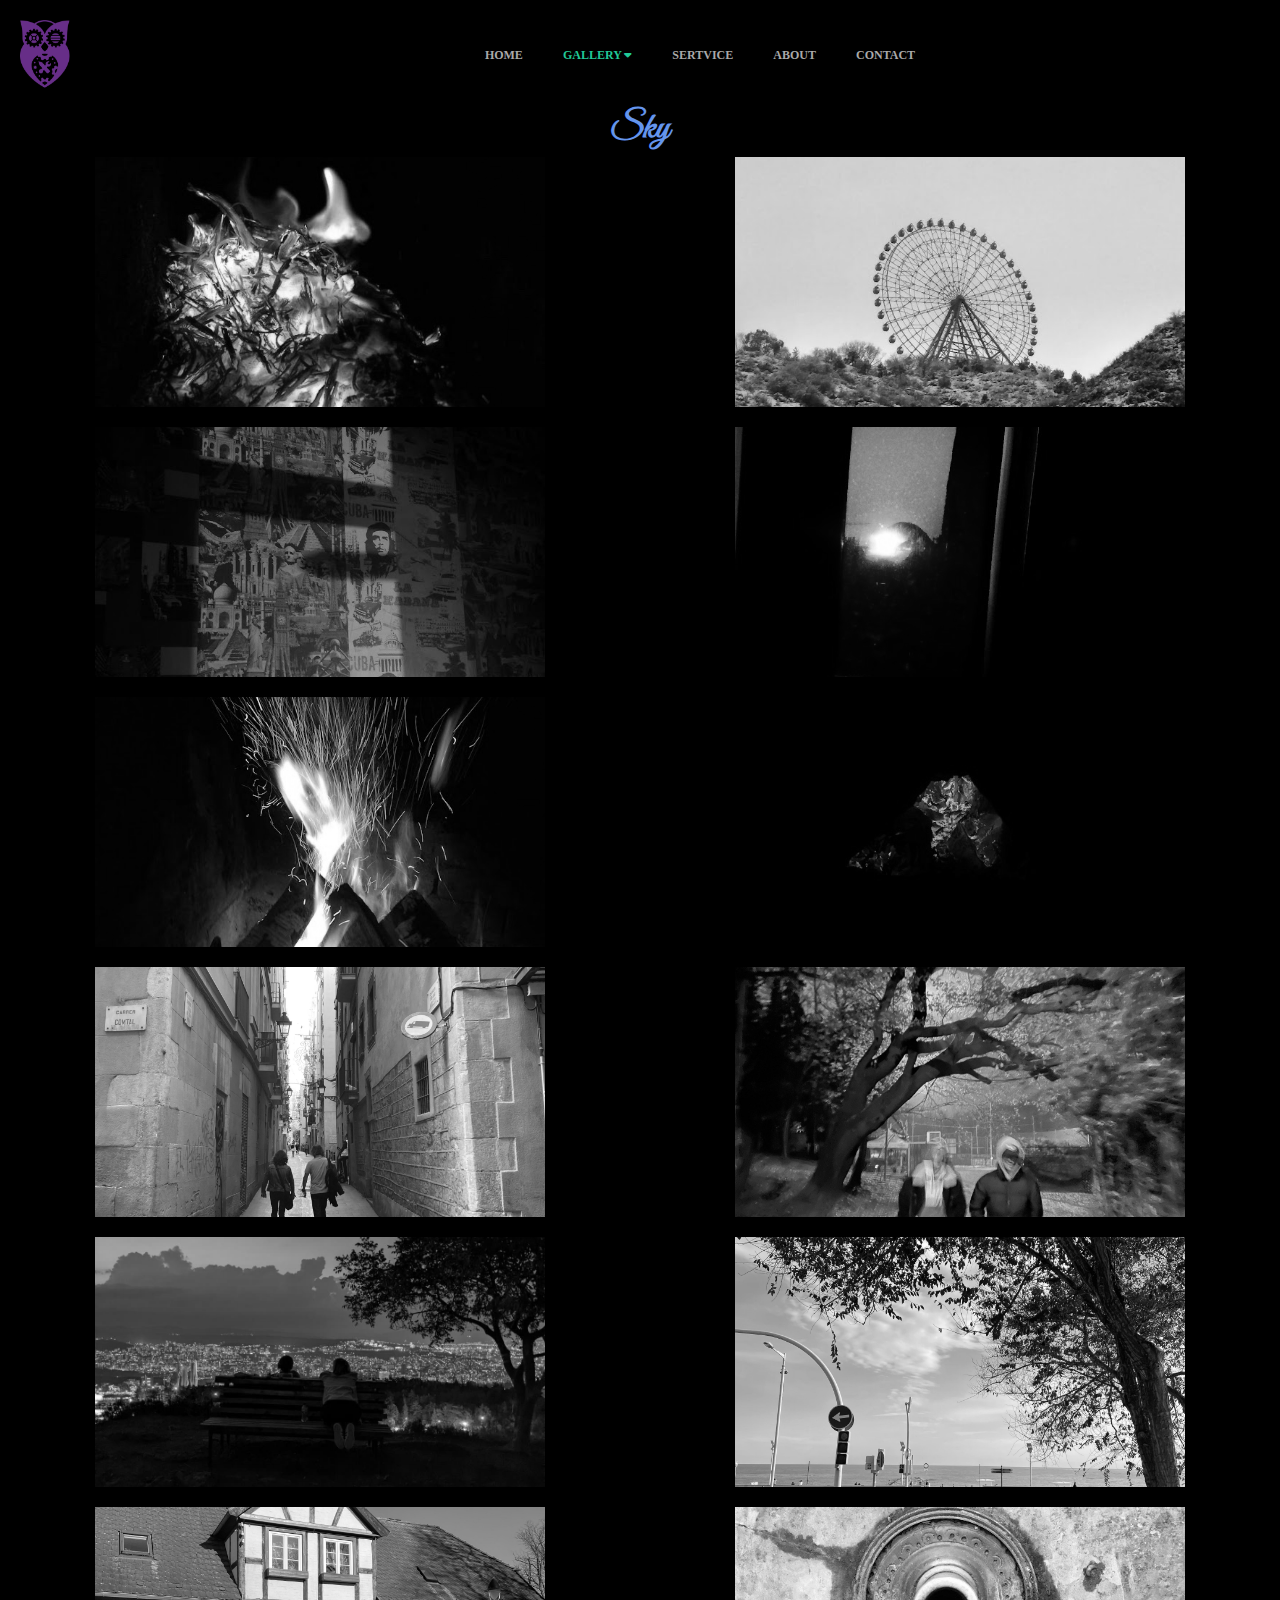
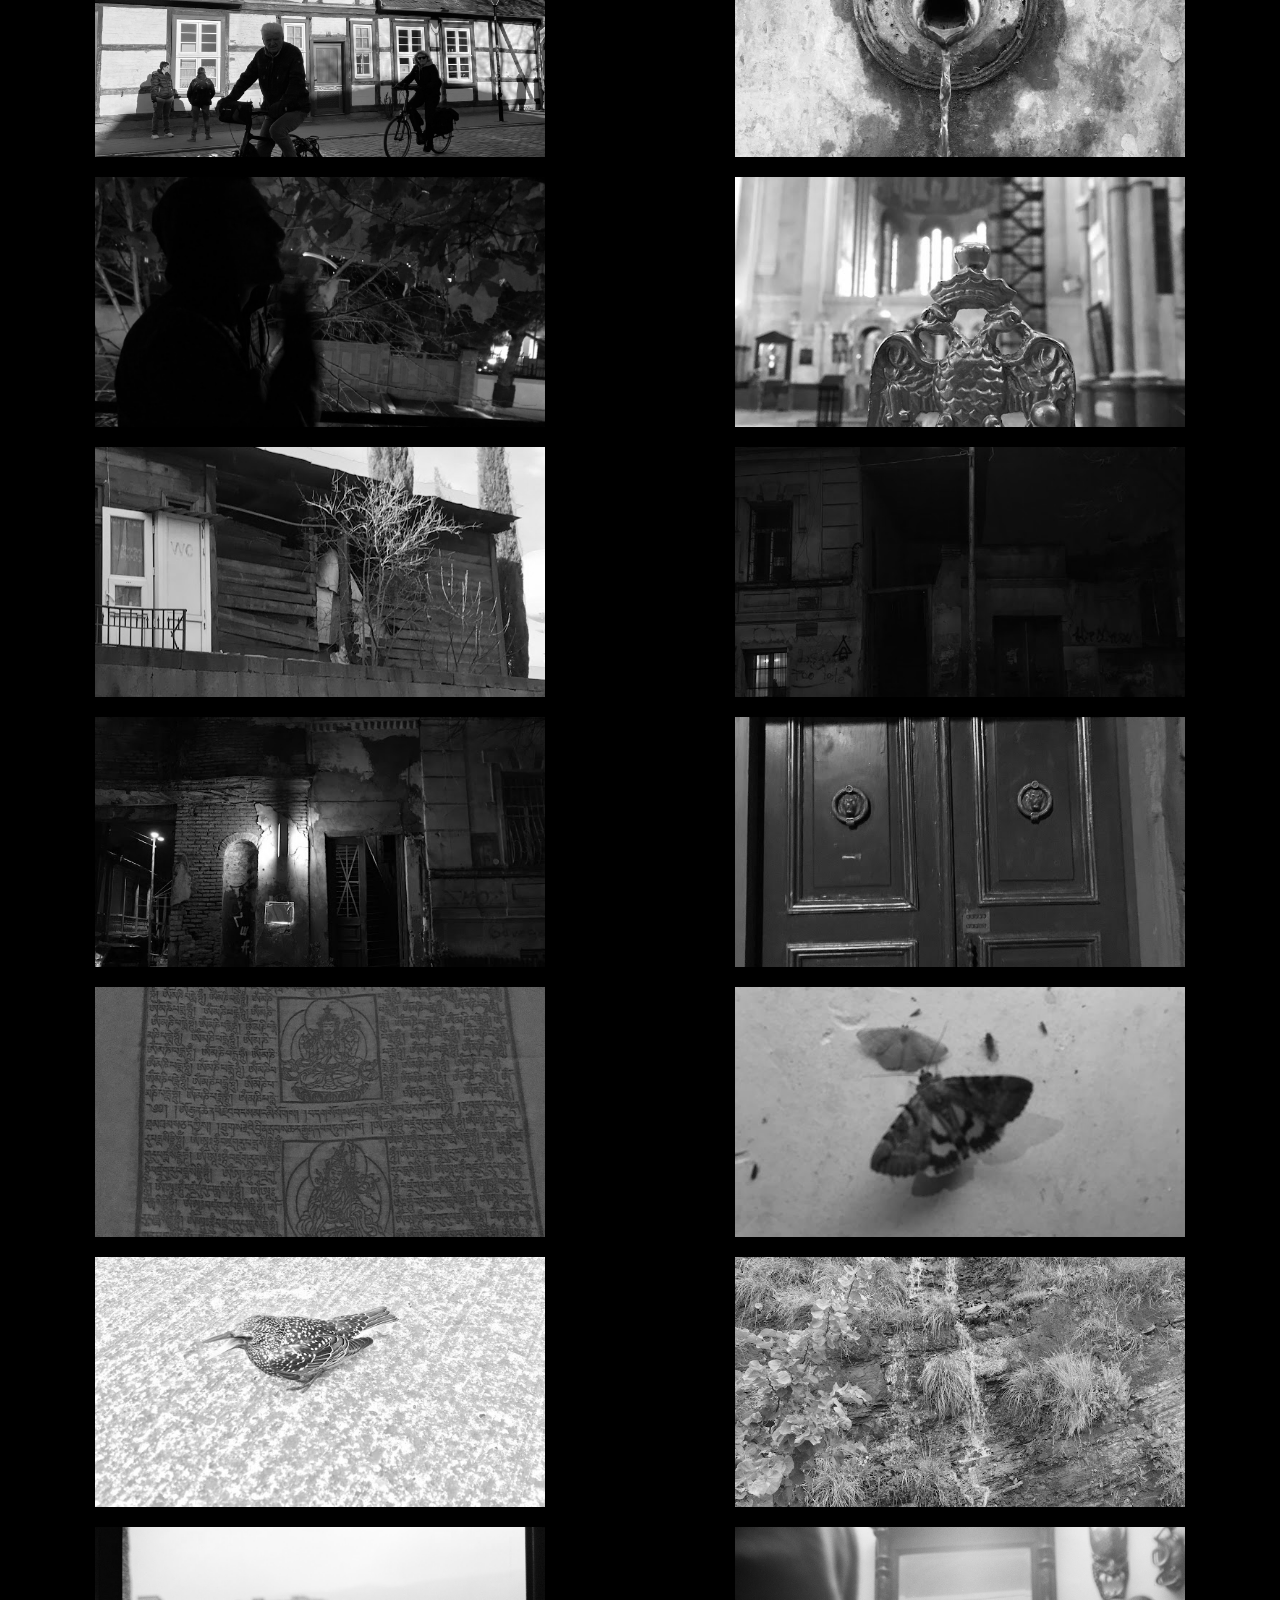
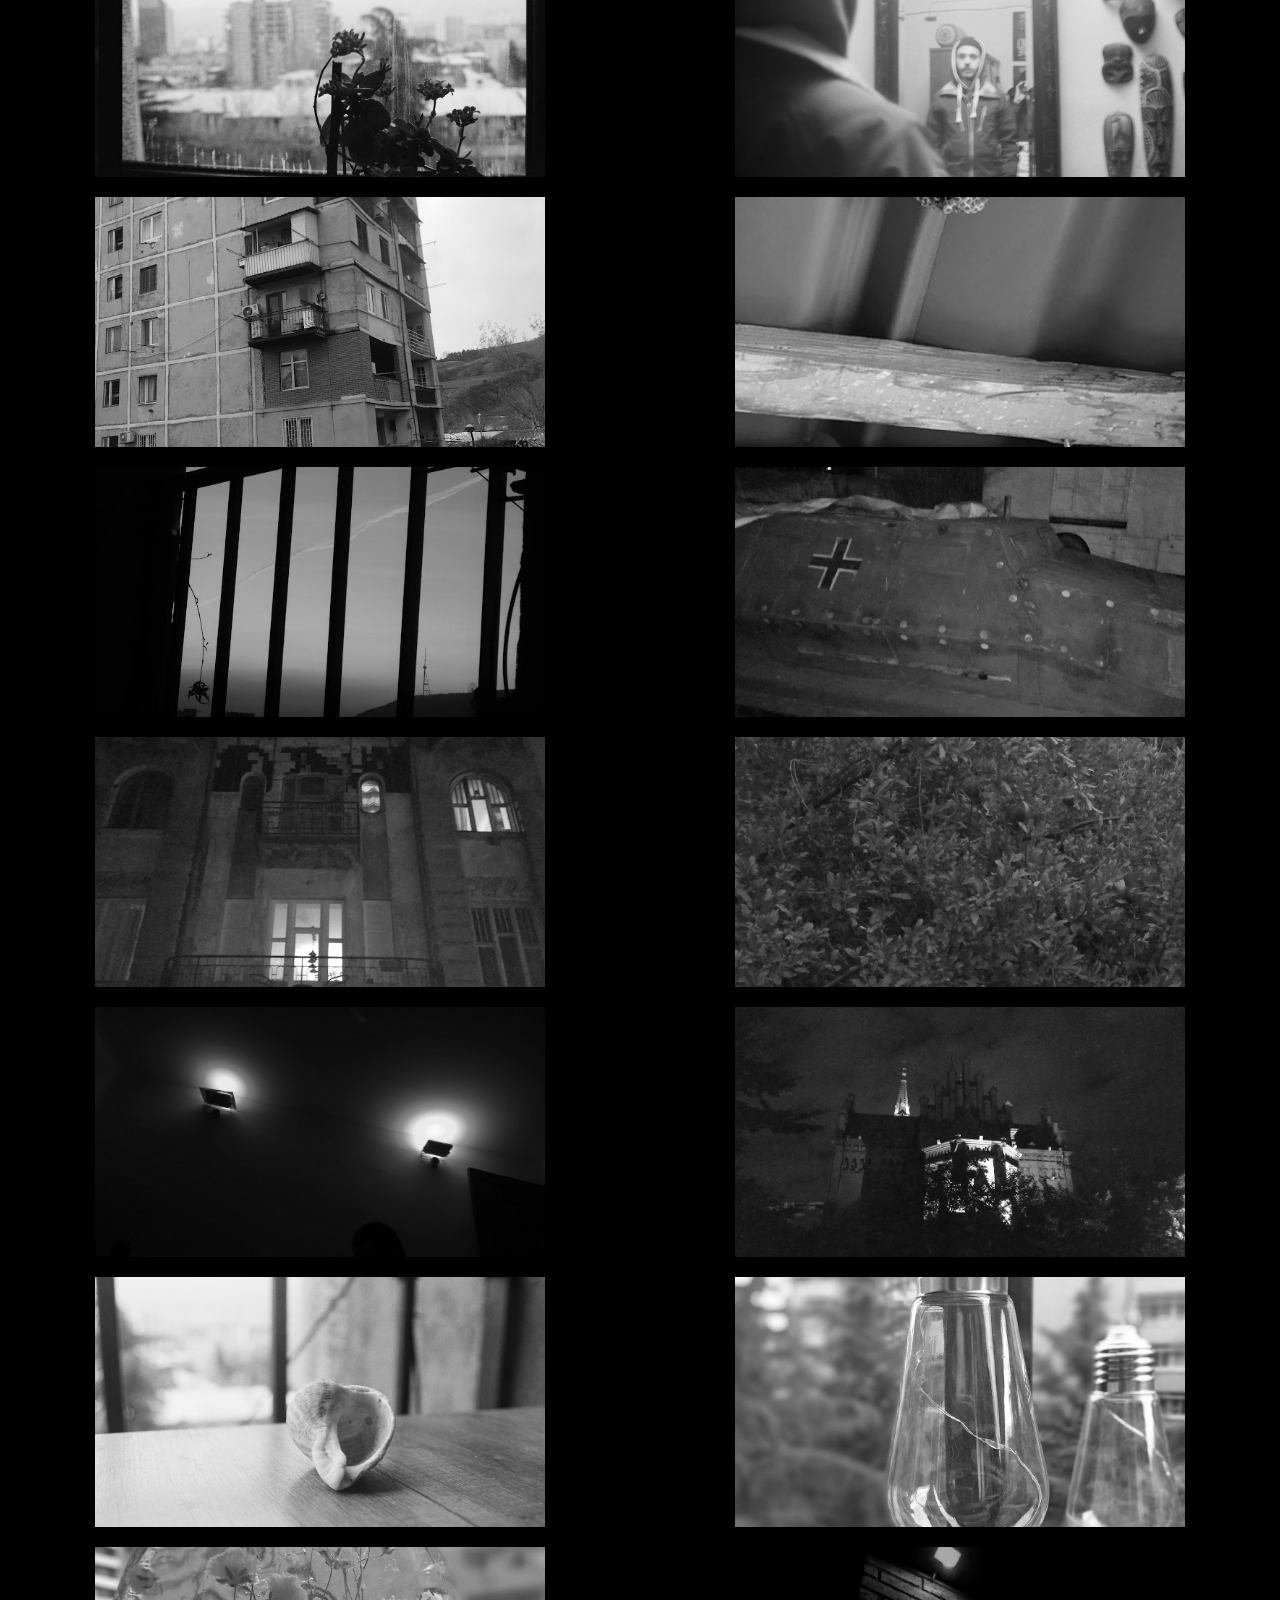
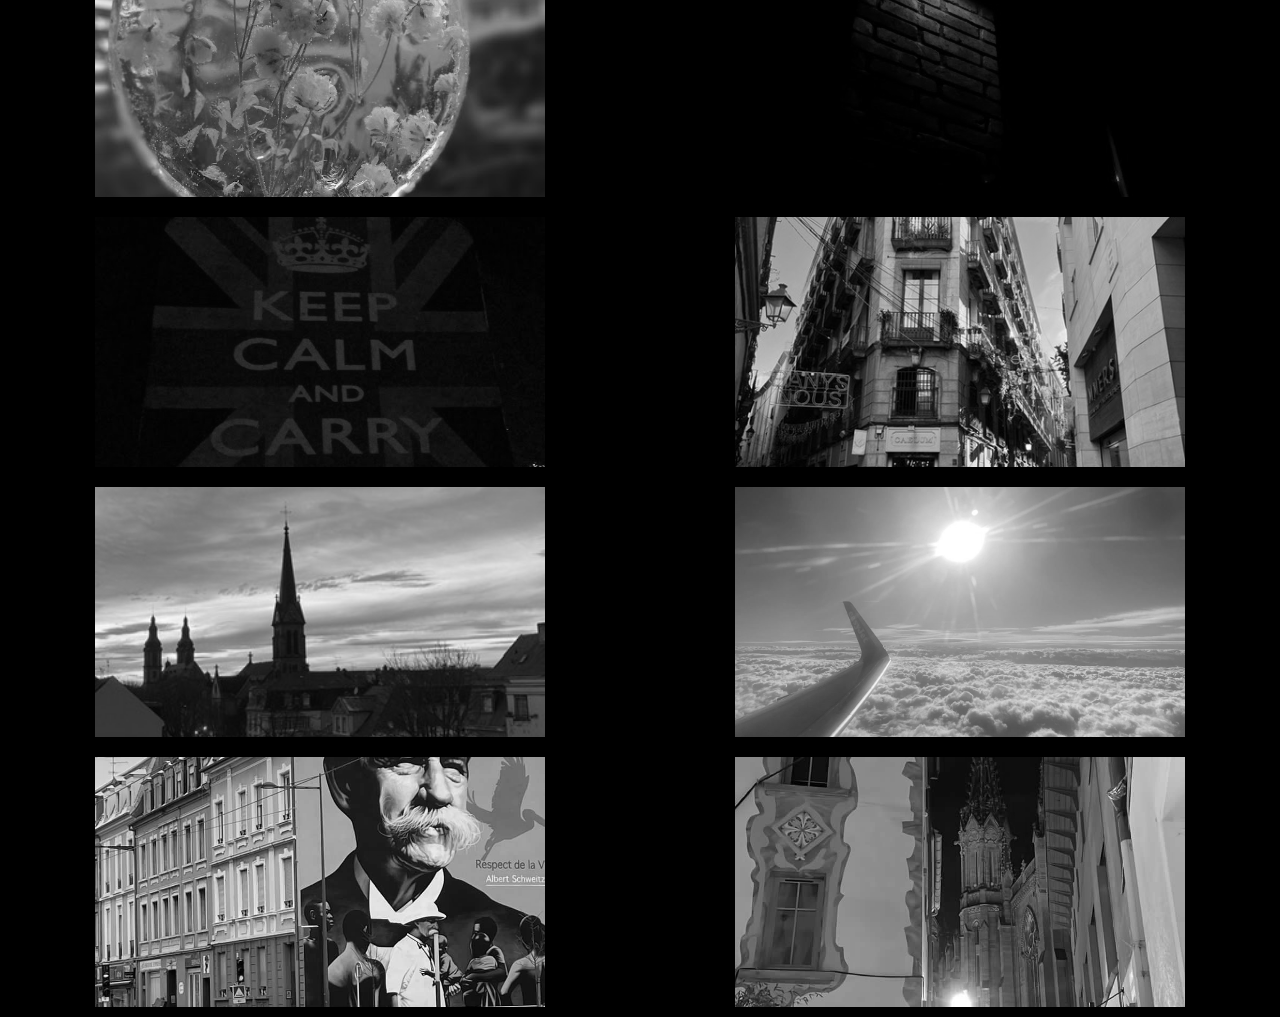
<file: images pages/another.html>
<!DOCTYPE html>
<html lang="en">
<head>
    <meta charset="UTF-8">
    <meta http-equiv="X-UA-Compatible" content="IE=edge">
    <meta name="viewport" content="width=device-width, initial-scale=1.0">
    <link rel="stylesheet" href="https://cdnjs.cloudflare.com/ajax/libs/font-awesome/6.2.1/css/all.min.css">
    <link rel="stylesheet" href="../css/reset.css">
    <link rel="stylesheet" href="../css/fromairport.css">
    <link rel="stylesheet" href="../css/style.css">
    <link href="https://fonts.googleapis.com/css2?family=Great+Vibes&display=swap" rel="stylesheet">
    <title>Photography Art</title>
</head>
<body>
    <!-- header for my project -->
    <header>
        <div class="container">
            <div class="div1">
                <a class="geolab" href="../index.html"><img src="../images/Group 2.png" alt="geolab"></a>
            </div>
            <nav>
                <ul class="list1">
                   <a class="home1" href="../index.html"><li>HOME</li></a> 
                   <a class="gallery1" href="../pages/gallery.html"> <li>GALLERY <i class="fas fa-caret-down"></i></li></a>
                   <!-- <ul class="dropdown">
                    <li>sky</li>
                    <li>builds</li>
                    <li>nature</li>
                    <li>paint</li>
                   </ul> -->
                   <a href="../pages/service.html"> <li>SERTVICE</li></a>
                   <a href="../pages/about.html"> <li>ABOUT</li></a>
                   <a href="../pages/contact.html"> <li>CONTACT</li></a>
                </ul>
            </nav>
            <div class="logos">
                <i class="fa-brands fa fa-facebook fa-2x"></i>
                <i class="fa-brands fa fa-twitter fa-2x"></i>
                <i class="fa-brands fa fa-youtube fa-2x"></i>
                <i class="fa-brands fa fa-instagram fa-2x"></i>
            </div>
        </div>
    </header>
    <main>
        <section>
            <h1 class="head1">Sky</h1>
            <div class="container2">
              <img src="../images/another/1 (1).jpg" alt="another">
              <img src="../images/another/1 (103).jpg" alt="another">
              <img src="../images/another/1 (104).jpg" alt="another">
              <img src="../images/another/1 (105).jpg" alt="another">
              <img src="../images/another/1 (109).jpg" alt="another">
              <img src="../images/another/1 (112).jpg" alt="another">
              <img src="../images/another/1 (115).jpg" alt="another">
              <img src="../images/another/1 (116).jpg" alt="another">
              <img src="../images/another/1 (118).jpg" alt="another">
              <img src="../images/another/1 (120).jpg" alt="another">
              <img src="../images/another/1 (121).jpg" alt="another">
              <img src="../images/another/1 (14).JPG" alt="another">
              <img src="../images/another/1 (15).jpg" alt="another">
              <img src="../images/another/1 (18).jpg" alt="another">
              <img src="../images/another/1 (19).jpg" alt="another">
              <img src="../images/another/1 (26).jpg" alt="another">
              <img src="../images/another/1 (27).jpg" alt="another">
              <img src="../images/another/1 (28).jpg" alt="another">
              <img src="../images/another/1 (35).jpg" alt="another">
              <img src="../images/another/1 (36).JPG" alt="another">
              <img src="../images/another/1 (42).jpg" alt="another">
              <img src="../images/another/1 (43).JPG" alt="another">
              <img src="../images/another/1 (57).jpg" alt="another">
              <img src="../images/another/1 (58).jpg" alt="another">
              <img src="../images/another/1 (61).jpg" alt="another">
              <img src="../images/another/1 (7).jpg" alt="another">
              <img src="../images/another/1 (71).jpg" alt="another">
              <img src="../images/another/1 (73).jpg" alt="another">
              <img src="../images/another/1 (78).jpg" alt="another">
              <img src="../images/another/1 (79).jpg" alt="another">
              <img src="../images/another/1 (80).jpg" alt="another">
              <img src="../images/another/1 (85).jpg" alt="another">
              <img src="../images/another/1 (9).jpg" alt="another">
              <img src="../images/another/1 (95).jpg" alt="another">
              <img src="../images/another/1 (96).jpg" alt="another">
              <img src="../images/another/1 (98).jpg" alt="another">
              <img src="../images/another/1 (99).jpg" alt="another">
              <img src="../images/image0.jpeg" alt="another">
              <img src="../images/image1.jpeg" alt="another">
              <img src="../images/image2.jpeg" alt="another">
              <img src="../images/image3.jpeg" alt="another">
              <img src="../images/image4.jpeg" alt="another">
            </div>
        </section>
    </main>
</body>
</html>
</file>
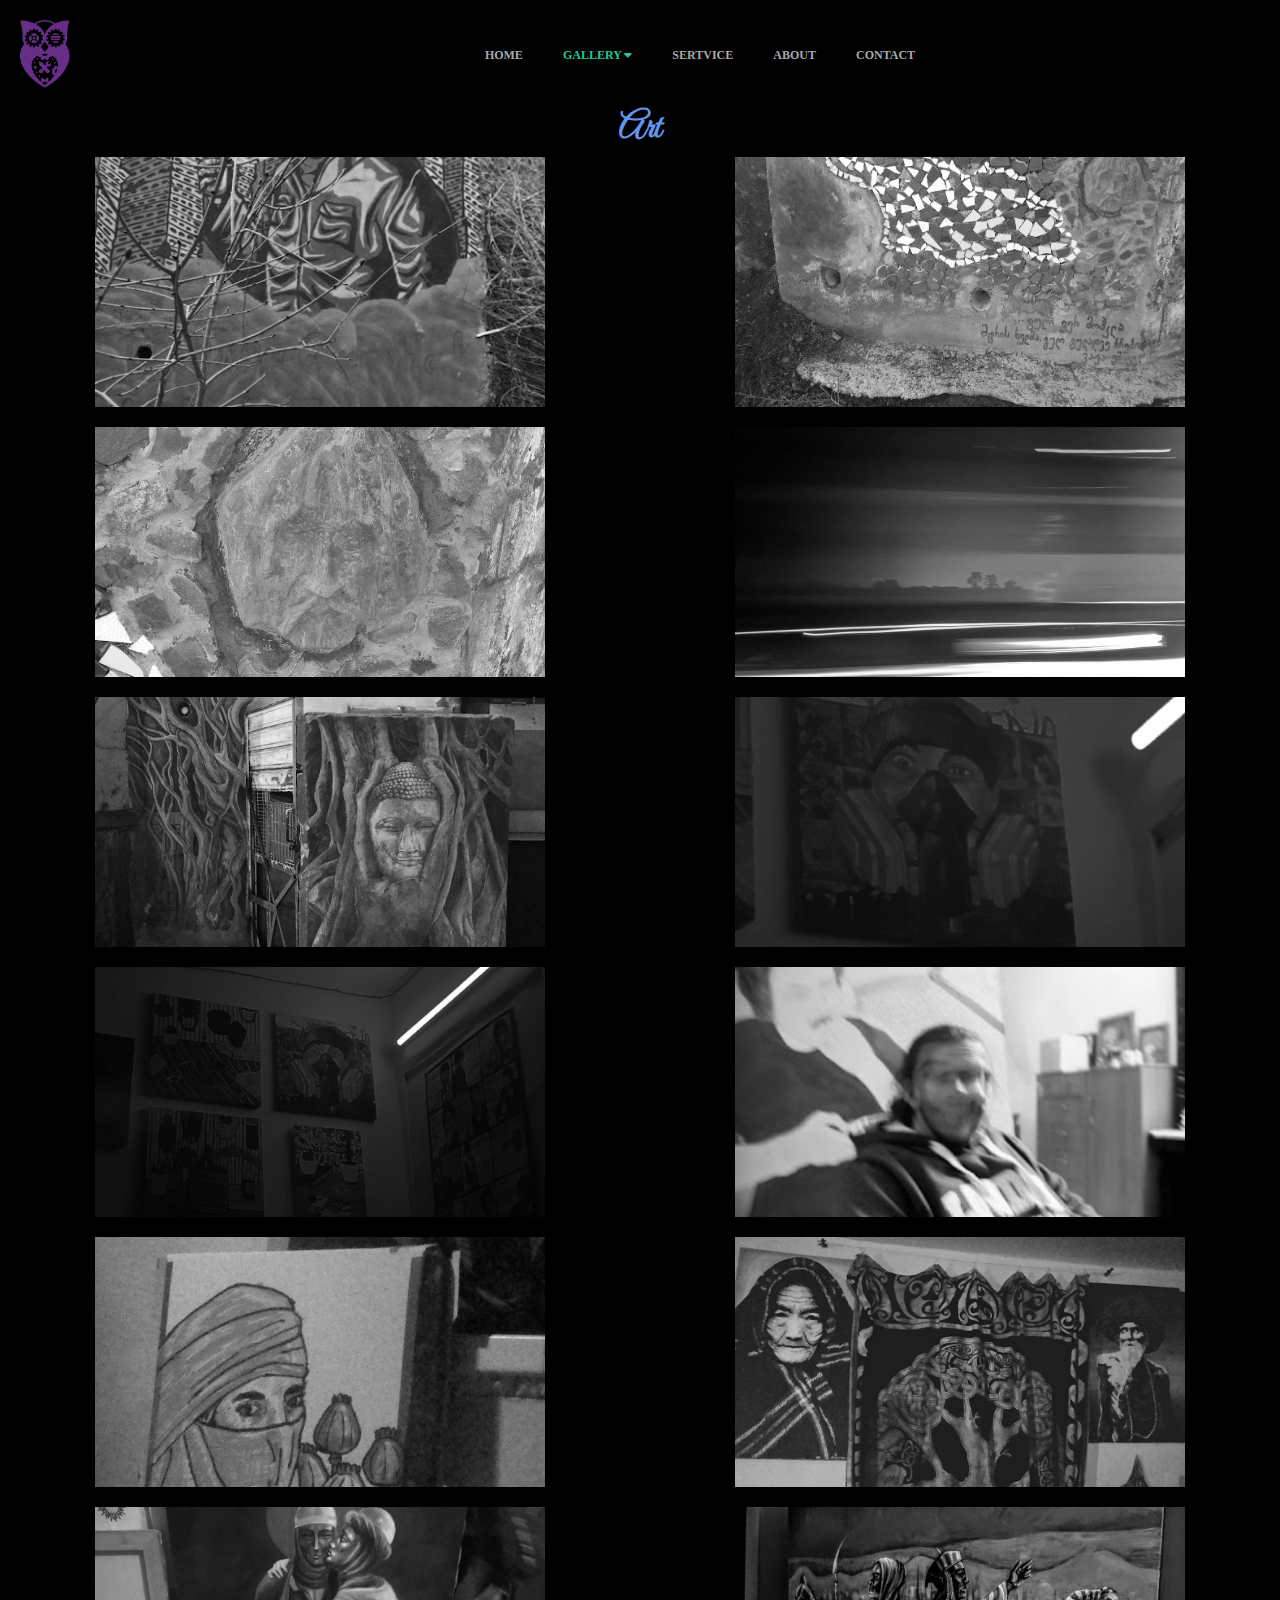
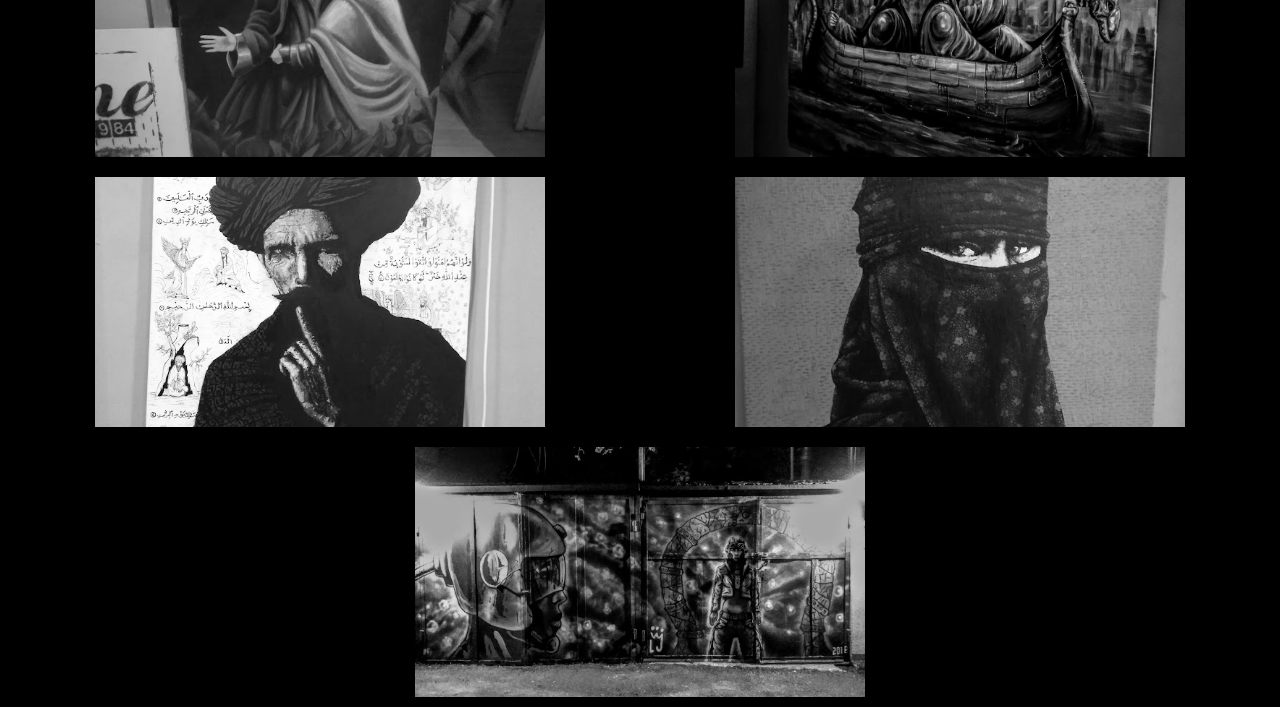
<file: images pages/art.html>
<!DOCTYPE html>
<html lang="en">
<head>
    <meta charset="UTF-8">
    <meta http-equiv="X-UA-Compatible" content="IE=edge">
    <meta name="viewport" content="width=device-width, initial-scale=1.0">
    <link rel="stylesheet" href="https://cdnjs.cloudflare.com/ajax/libs/font-awesome/6.2.1/css/all.min.css">
    <link rel="stylesheet" href="../css/reset.css">
    <link rel="stylesheet" href="../css/fromairport.css">
    <link rel="stylesheet" href="../css/style.css">
    <link href="https://fonts.googleapis.com/css2?family=Great+Vibes&display=swap" rel="stylesheet">
    <title>Photography Art</title>
</head>
<body>
    <!-- header for my project -->
    <header>
        <div class="container">
            <div class="div1">
                <a class="geolab" href="../index.html"><img src="../images/Group 2.png" alt="geolab"></a>
            </div>
            <nav>
                <ul class="list1">
                   <a class="home1" href="../index.html"><li>HOME</li></a> 
                   <a class="gallery1" href="../pages/gallery.html"> <li>GALLERY <i class="fas fa-caret-down"></i></li></a>
                   <!-- <ul class="dropdown">
                    <li>sky</li>
                    <li>builds</li>
                    <li>nature</li>
                    <li>paint</li>
                   </ul> -->
                   <a href="../pages/service.html"> <li>SERTVICE</li></a>
                   <a href="../pages/about.html"> <li>ABOUT</li></a>
                   <a href="../pages/contact.html"> <li>CONTACT</li></a>
                </ul>
            </nav>
            <div class="logos">
                <i class="fa-brands fa fa-facebook fa-2x"></i>
                <i class="fa-brands fa fa-twitter fa-2x"></i>
                <i class="fa-brands fa fa-youtube fa-2x"></i>
                <i class="fa-brands fa fa-instagram fa-2x"></i>
            </div>
        </div>
    </header>
    <main>
        <section>
            <h1 class="head1">Art</h1>
            <div class="container2">
                <img src="../images/art/1 (10).jpg" alt="art">
                <img src="../images/art/1 (106).jpg" alt="art">
                <img src="../images/art/1 (107).jpg" alt="art">
                <img src="../images/art/1 (3).jpg" alt="art">
                <img src="../images/art/1 (37).jpg" alt="art">
                <img src="../images/art/1 (49).JPG" alt="art">
                <img src="../images/art/1 (50).JPG" alt="art">
                <img src="../images/art/1 (60).jpg" alt="art">
                <img src="../images/art/1 (75).jpg" alt="art">
                <img src="../images/art/1 (76).jpg" alt="art">
                <img src="../images/art/1 (77).jpg" alt="art">
                <img src="../images/art/1 (82).jpg" alt="art">
                <img src="../images/art/1 (83).jpg" alt="art">
                <img src="../images/art/1 (84).jpg" alt="art">
                <img src="../images/art/1 (86).jpg" alt="art">
            </div>
        </section>
    </main>
</body>
</html>
</file>
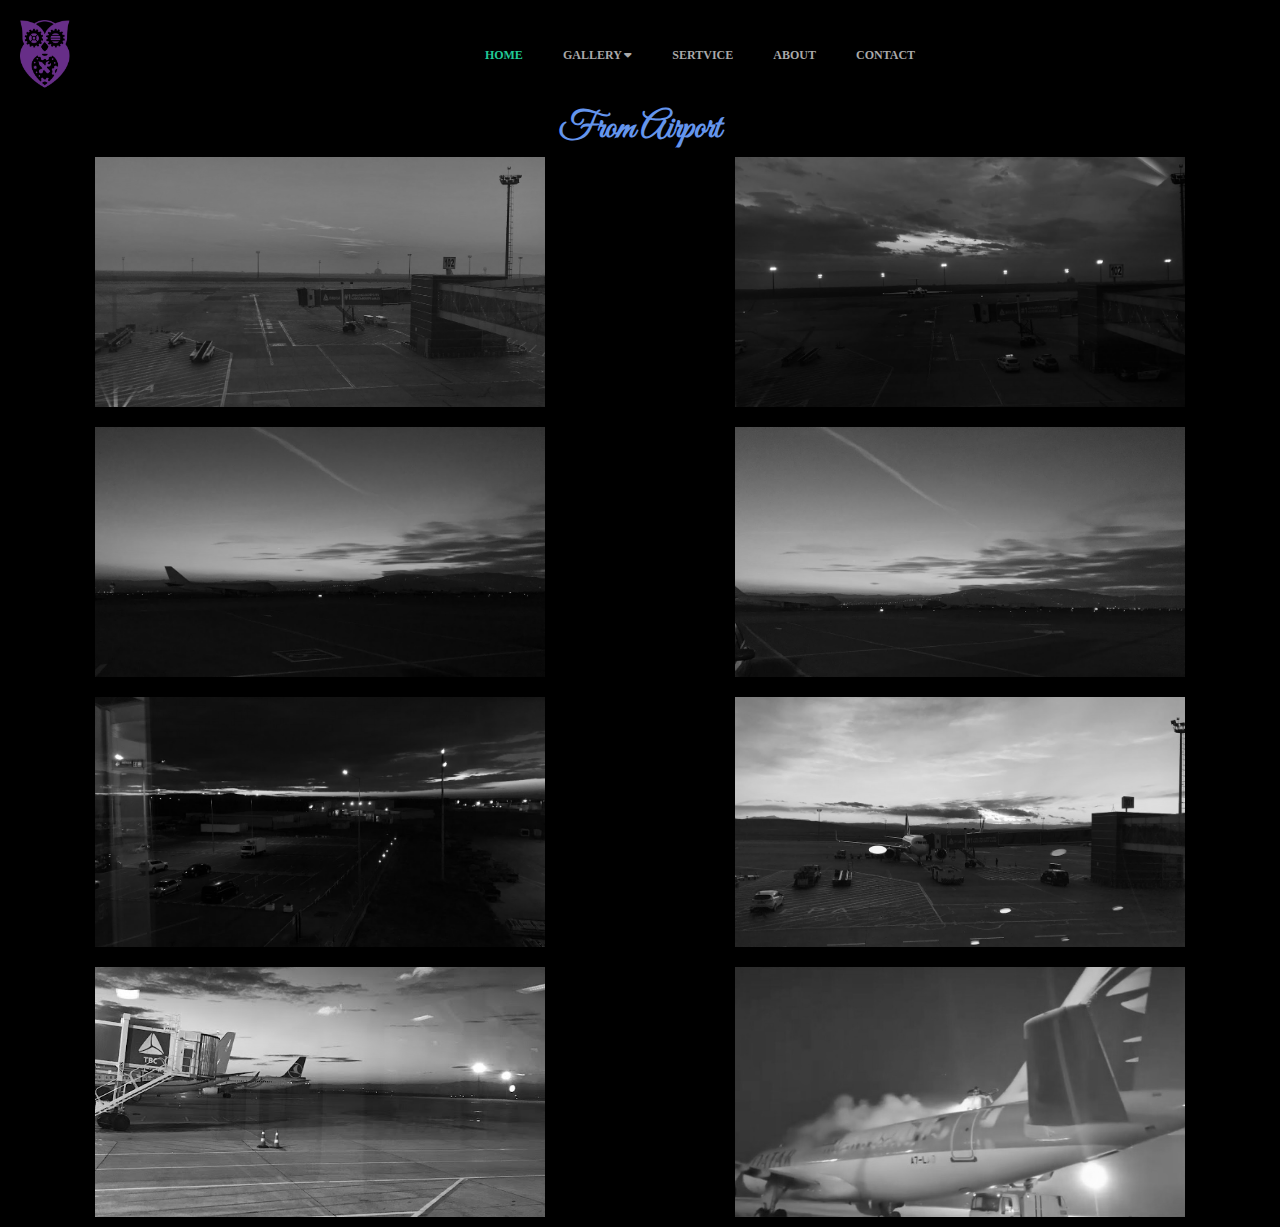
<file: images pages/fromairport.html>
<!DOCTYPE html>
<html lang="en">
<head>
    <meta charset="UTF-8">
    <meta http-equiv="X-UA-Compatible" content="IE=edge">
    <meta name="viewport" content="width=device-width, initial-scale=1.0">
    <link rel="stylesheet" href="https://cdnjs.cloudflare.com/ajax/libs/font-awesome/6.2.1/css/all.min.css">
    <link rel="stylesheet" href="../css/reset.css">
    <link rel="stylesheet" href="../css/fromairport.css">
    <link rel="stylesheet" href="../css/style.css">
    <link href="https://fonts.googleapis.com/css2?family=Great+Vibes&display=swap" rel="stylesheet">
    <title>Photography Art</title>
</head>
<body>
    <!-- header for my project -->
    <header>
        <div class="container">
            <div class="div1">
                <a class="geolab" href="../index.html"><img src="../images/Group 2.png" alt="geolab"></a>
            </div>
            <nav>
                <ul class="list1">
                   <a class="home" href="../index.html"><li>HOME</li></a> 
                   <a class="gallery" href="../pages/gallery.html"> <li>GALLERY <i class="fas fa-caret-down"></i></li></a>
                   <!-- <ul class="dropdown">
                    <li>sky</li>
                    <li>builds</li>
                    <li>nature</li>
                    <li>paint</li>
                   </ul> -->
                   <a href="../pages/service.html"> <li>SERTVICE</li></a>
                   <a href="../pages/about.html"> <li>ABOUT</li></a>
                   <a href="../pages/contact.html"> <li>CONTACT</li></a>
                </ul>
            </nav>
            <div class="logos">
                <i class="fa-brands fa fa-facebook fa-2x"></i>
                <i class="fa-brands fa fa-twitter fa-2x"></i>
                <i class="fa-brands fa fa-youtube fa-2x"></i>
                <i class="fa-brands fa fa-instagram fa-2x"></i>
            </div>
        </div>
    </header>
    <main>
        <section>
            <h1 class="head1">From Airport</h1>
            <div class="container2">
                <img src="../images/from airport/1 (17).jpg" alt="airport">
                <img src="../images/from airport/1 (31).jpg" alt="airport">
                <img src="../images/from airport/1 (39).jpg" alt="airport">
                <img src="../images/from airport/1 (40).jpg" alt="airport">
                <img src="../images/from airport/1 (41).jpg" alt="airport">
                <img src="../images/from airport/1 (44).jpg" alt="airport">
                <img src="../images/from airport/1 (45).jpg" alt="airport">
                <img src="../images/from airport/1 (55).jpg" alt="airport">
            </div>
        </section>
    </main>
</body>
</html>
</file>
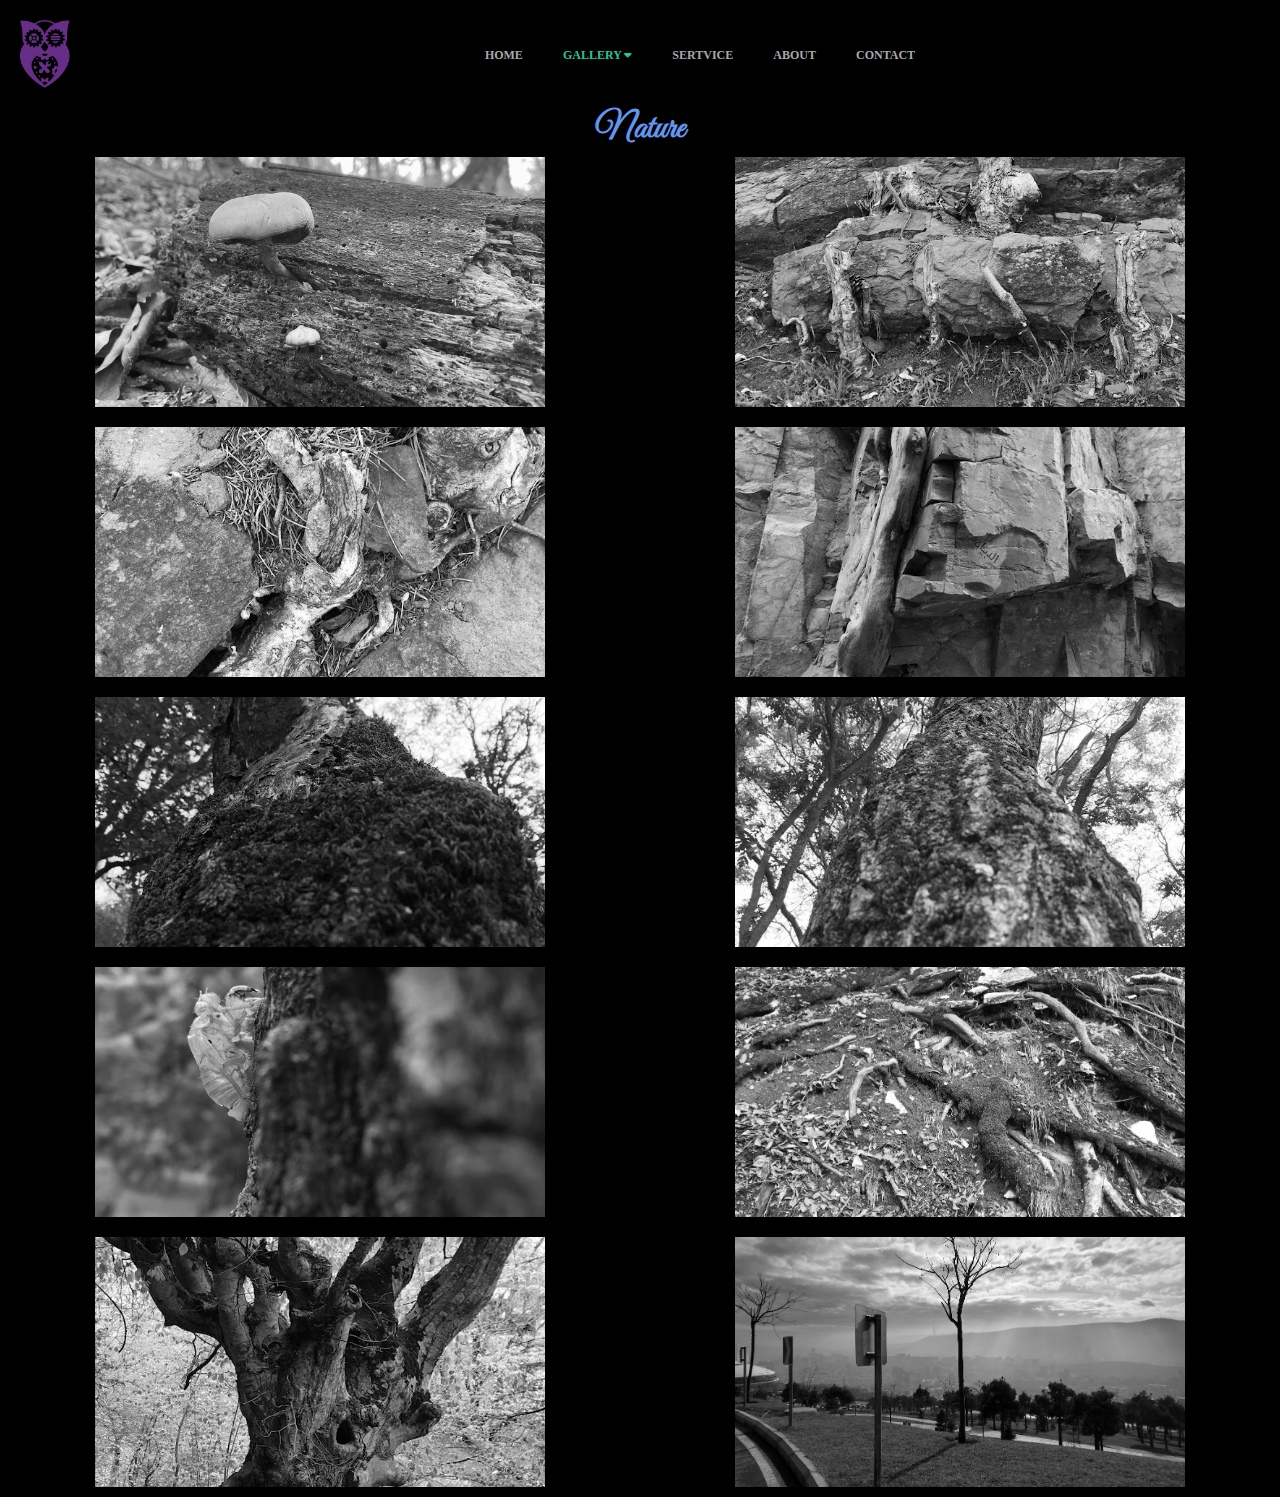
<file: images pages/nature.html>
<!DOCTYPE html>
<html lang="en">
<head>
    <meta charset="UTF-8">
    <meta http-equiv="X-UA-Compatible" content="IE=edge">
    <meta name="viewport" content="width=device-width, initial-scale=1.0">
    <link rel="stylesheet" href="https://cdnjs.cloudflare.com/ajax/libs/font-awesome/6.2.1/css/all.min.css">
    <link rel="stylesheet" href="../css/reset.css">
    <link rel="stylesheet" href="../css/fromairport.css">
    <link rel="stylesheet" href="../css/style.css">
    <link href="https://fonts.googleapis.com/css2?family=Great+Vibes&display=swap" rel="stylesheet">
    <title>Photography Art</title>
</head>
<body>
    <!-- header for my project -->
    <header>
        <div class="container">
            <div class="div1">
                <a class="geolab" href="../index.html"><img src="../images/Group 2.png" alt="geolab"></a>
            </div>
            <nav>
                <ul class="list1">
                   <a class="home1" href="../index.html"><li>HOME</li></a> 
                   <a class="gallery1" href="../pages/gallery.html"> <li>GALLERY <i class="fas fa-caret-down"></i></li></a>
                   <!-- <ul class="dropdown">
                    <li>sky</li>
                    <li>builds</li>
                    <li>nature</li>
                    <li>paint</li>
                   </ul> -->
                   <a href="../pages/service.html"> <li>SERTVICE</li></a>
                   <a href="../pages/about.html"> <li>ABOUT</li></a>
                   <a href="../pages/contact.html"> <li>CONTACT</li></a>
                </ul>
            </nav>
            <div class="logos">
                <i class="fa-brands fa fa-facebook fa-2x"></i>
                <i class="fa-brands fa fa-twitter fa-2x"></i>
                <i class="fa-brands fa fa-youtube fa-2x"></i>
                <i class="fa-brands fa fa-instagram fa-2x"></i>
            </div>
        </div>
    </header>
    <main>
        <section>
            <h1 class="head1">Nature</h1>
            <div class="container2">
                <img src="../images/nature/1 (117).jpg" alt="nature">
                <img src="../images/nature/1 (20).jpg" alt="nature">
                <img src="../images/nature/1 (21).jpg" alt="nature">
                <img src="../images/nature/1 (22).jpg" alt="nature">
                <img src="../images/nature/1 (46).JPG" alt="nature">
                <img src="../images/nature/1 (47).JPG" alt="nature">
                <img src="../images/nature/1 (48).JPG" alt="nature">
                <img src="../images/nature/1 (63).jpg" alt="nature">
                <img src="../images/nature/1 (68).jpg" alt="nature">
                <img src="../images/nature/1 (72).jpg" alt="nature">
                
            </div>
        </section>
    </main>
</body>
</html>
</file>
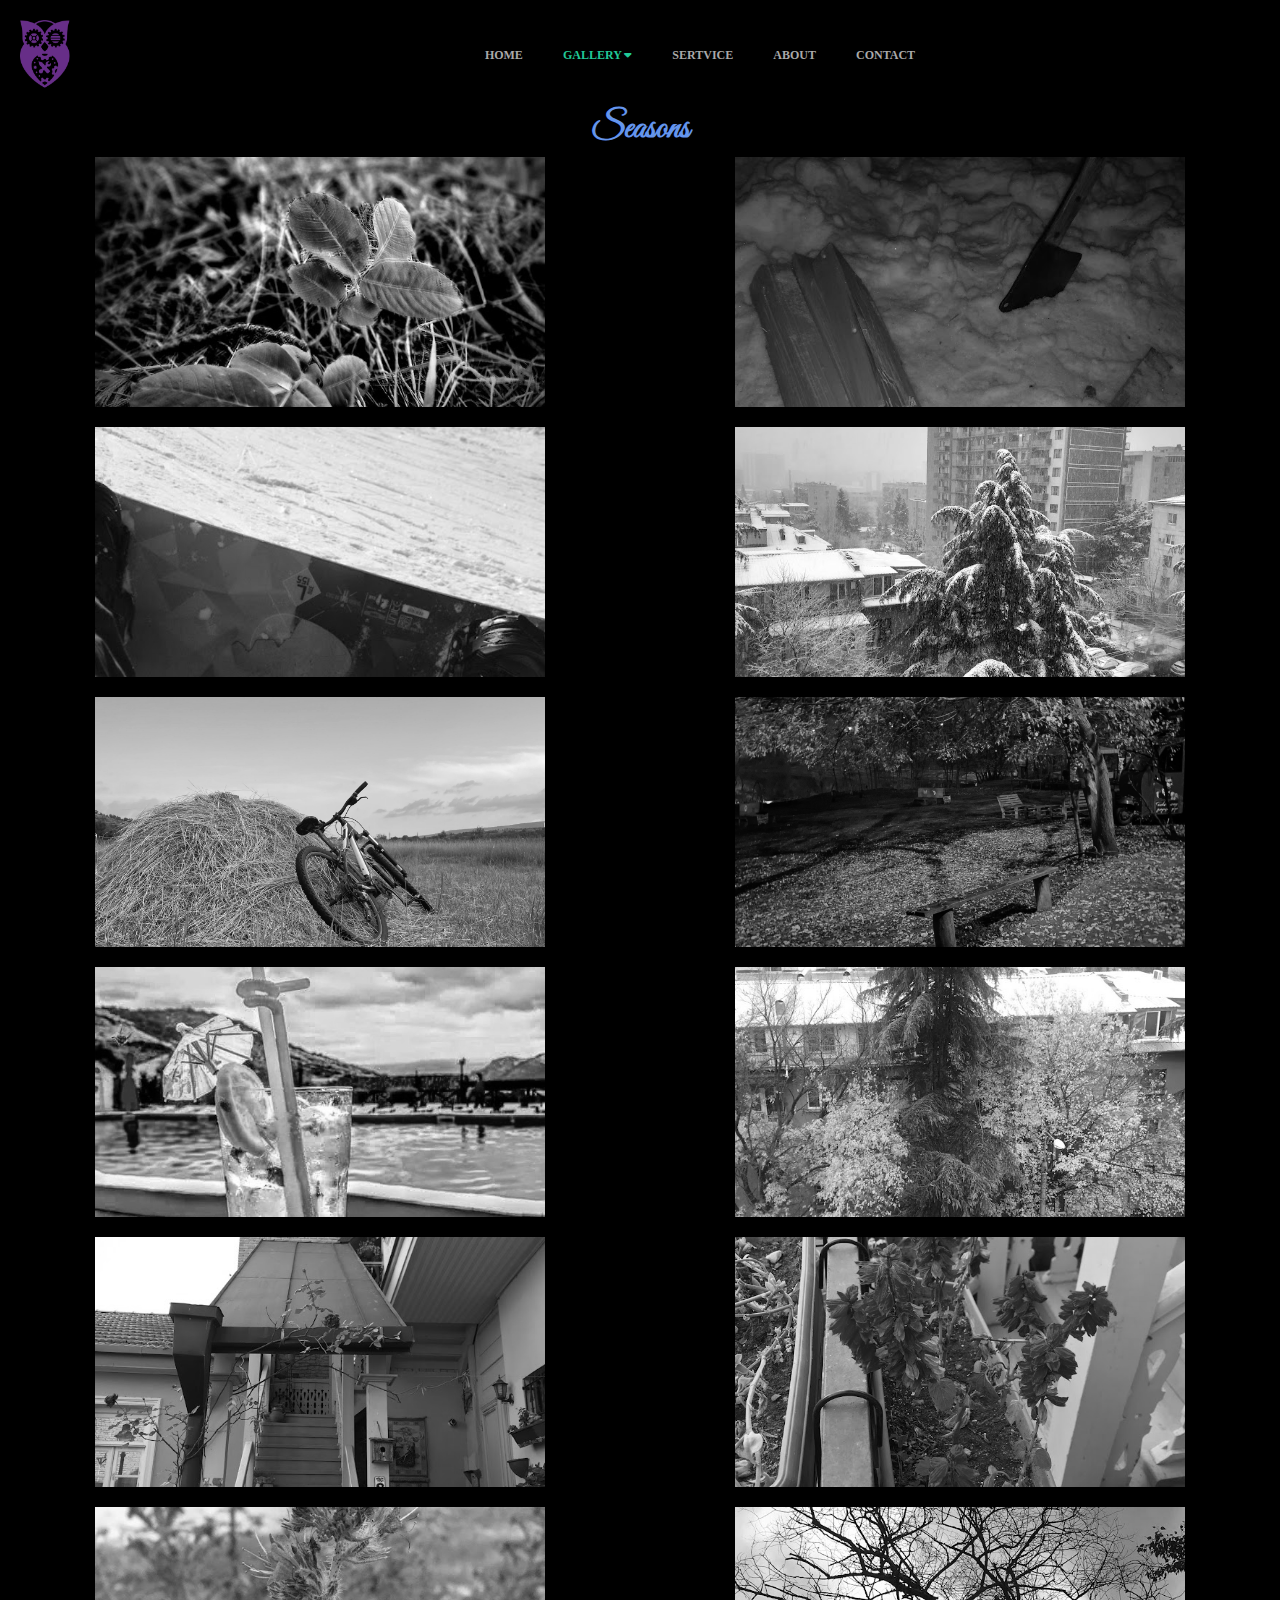
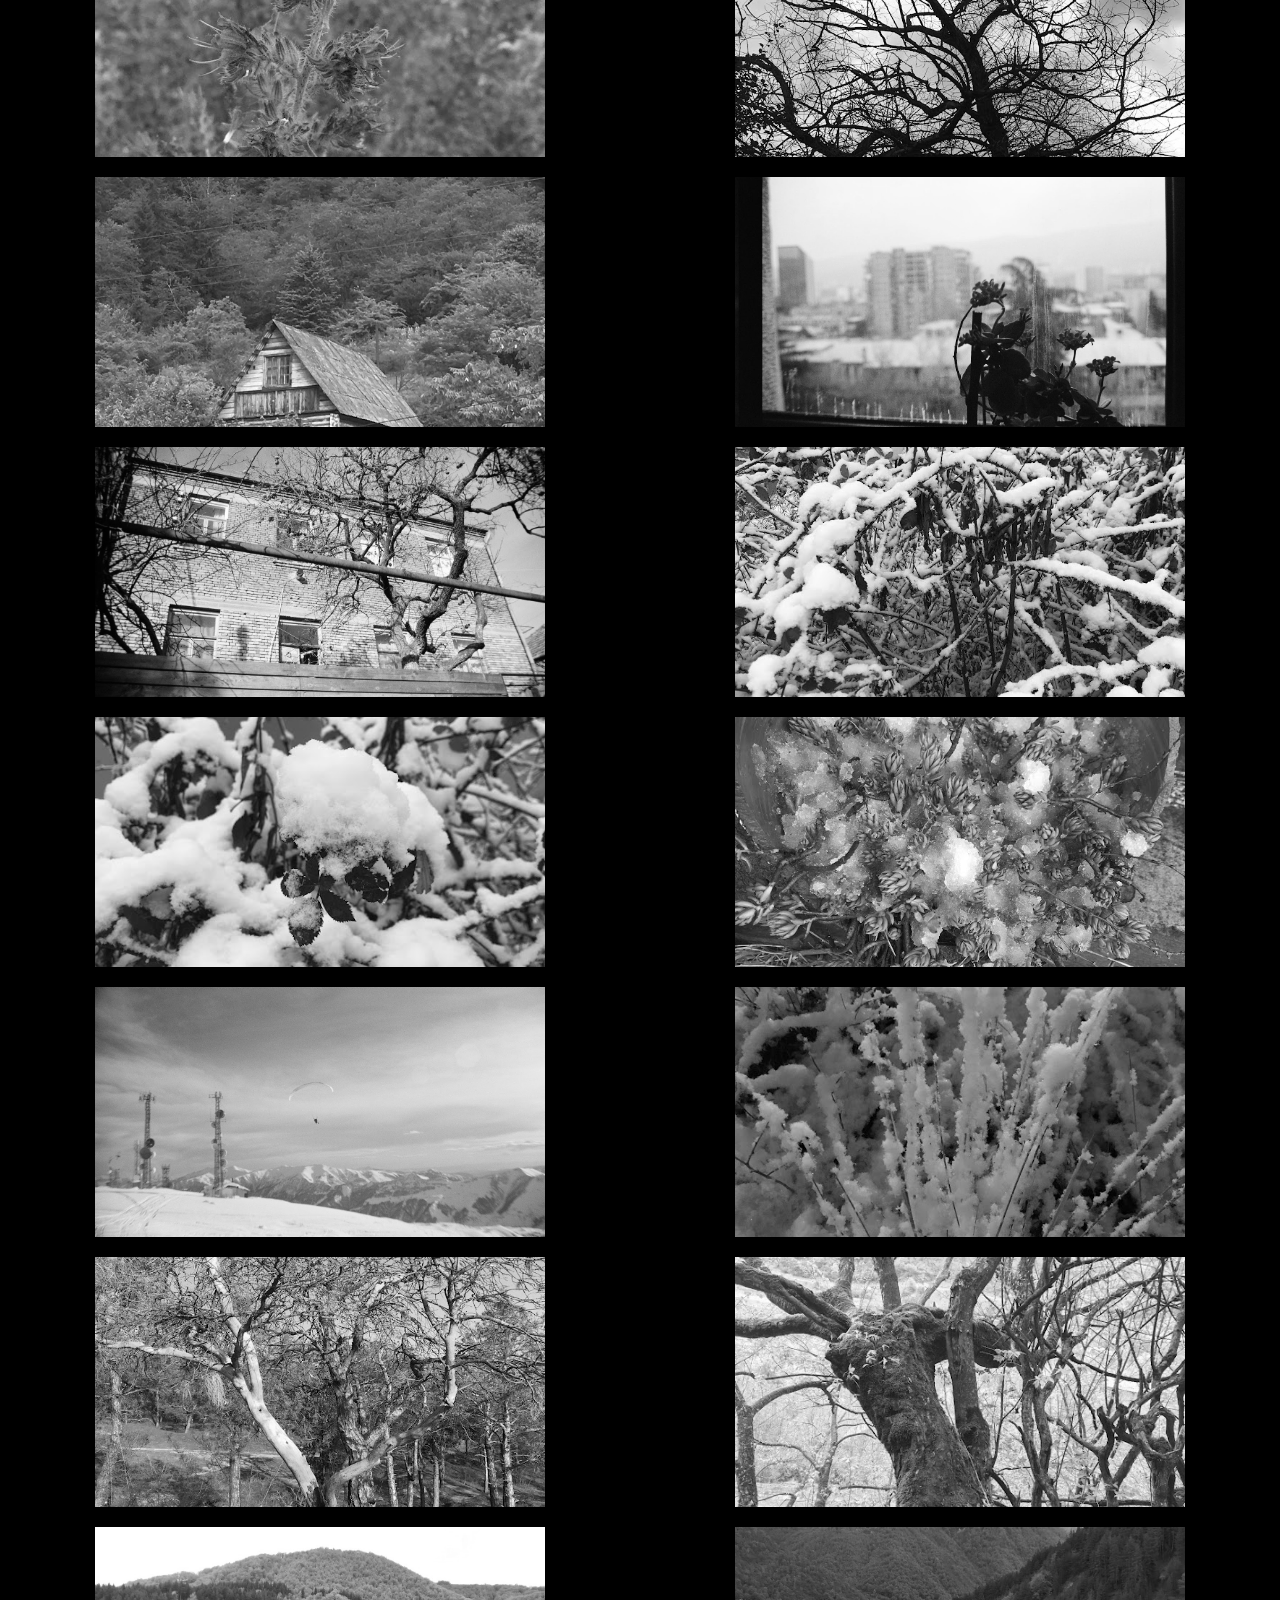
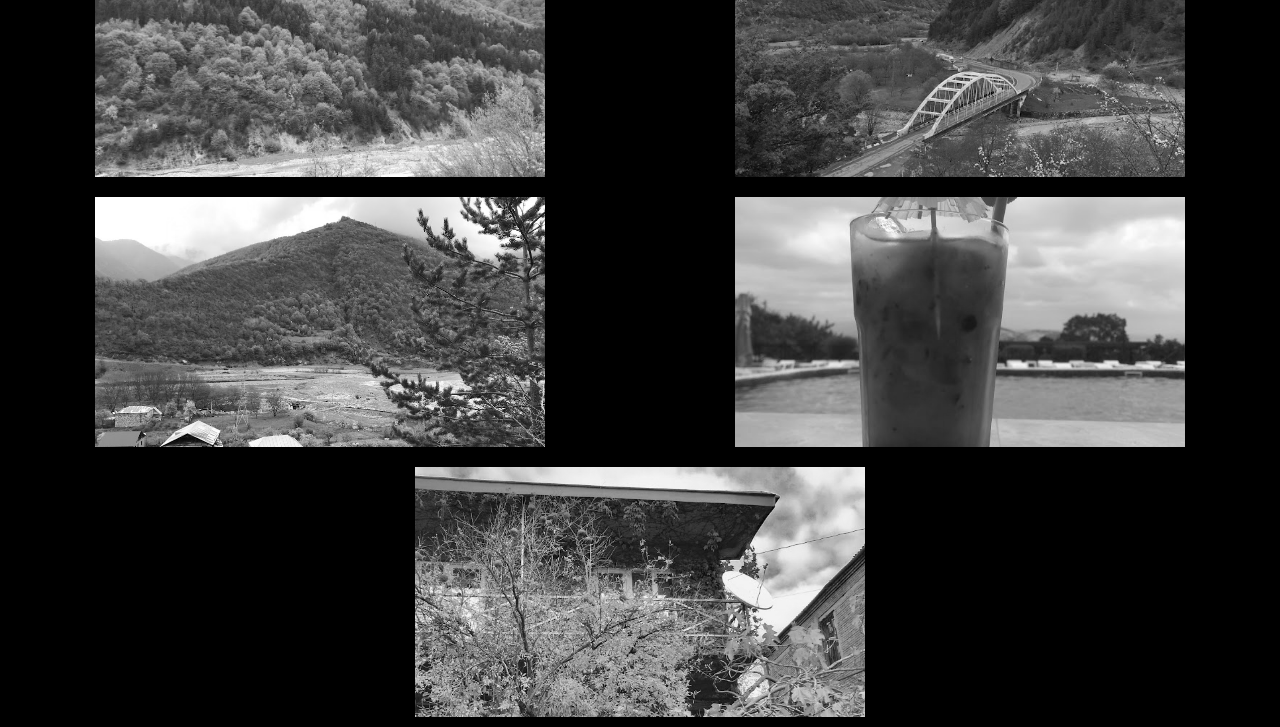
<file: images pages/seasons.html>
<!DOCTYPE html>
<html lang="en">
<head>
    <meta charset="UTF-8">
    <meta http-equiv="X-UA-Compatible" content="IE=edge">
    <meta name="viewport" content="width=device-width, initial-scale=1.0">
    <link rel="stylesheet" href="https://cdnjs.cloudflare.com/ajax/libs/font-awesome/6.2.1/css/all.min.css">
    <link rel="stylesheet" href="../css/reset.css">
    <link rel="stylesheet" href="../css/fromairport.css">
    <link rel="stylesheet" href="../css/style.css">
    <link href="https://fonts.googleapis.com/css2?family=Great+Vibes&display=swap" rel="stylesheet">
    <title>Photography Art</title>
</head>
<body>
    <!-- header for my project -->
    <header>
        <div class="container">
            <div class="div1">
                <a class="geolab" href="../index.html"><img src="../images/Group 2.png" alt="geolab"></a>
            </div>
            <nav>
                <ul class="list1">
                   <a class="home1" href="../index.html"><li>HOME</li></a> 
                   <a class="gallery1" href="../pages/gallery.html"> <li>GALLERY <i class="fas fa-caret-down"></i></li></a>
                   <!-- <ul class="dropdown">
                    <li>sky</li>
                    <li>builds</li>
                    <li>nature</li>
                    <li>paint</li>
                   </ul> -->
                   <a href="../pages/service.html"> <li>SERTVICE</li></a>
                   <a href="../pages/about.html"> <li>ABOUT</li></a>
                   <a href="../pages/contact.html"> <li>CONTACT</li></a>
                </ul>
            </nav>
            <div class="logos">
                <i class="fa-brands fa fa-facebook fa-2x"></i>
                <i class="fa-brands fa fa-twitter fa-2x"></i>
                <i class="fa-brands fa fa-youtube fa-2x"></i>
                <i class="fa-brands fa fa-instagram fa-2x"></i>
            </div>
        </div>
    </header>
    <main>
        <section>
            <h1 class="head1">Seasons</h1>
            <div class="container2">
                <img src="../images/seasons/1 (100).jpg" alt="seasons">
                <img src="../images/seasons/1 (108).jpg" alt="seasons">
                <img src="../images/seasons/1 (11).jpg" alt="seasons">
                <img src="../images/seasons/1 (113).jpg" alt="seasons">
                <img src="../images/seasons/1 (114).jpg" alt="seasons">
                <img src="../images/seasons/1 (119).jpg" alt="seasons">
                <img src="../images/seasons/1 (13).jpg" alt="seasons">
                <img src="../images/seasons/1 (16).jpg" alt="seasons">
                <img src="../images/seasons/1 (23).jpg" alt="seasons">
                <img src="../images/seasons/1 (24).jpg" alt="seasons">
                <img src="../images/seasons/1 (25).JPG" alt="seasons">
                <img src="../images/seasons/1 (29).JPG" alt="seasons">
                <img src="../images/seasons/1 (30).JPG" alt="seasons">
                <img src="../images/seasons/1 (4).jpg" alt="seasons">
                <img src="../images/seasons/1 (5).jpg" alt="seasons">
                <img src="../images/seasons/1 (51).jpg" alt="seasons">
                <img src="../images/seasons/1 (52).jpg" alt="seasons">
                <img src="../images/seasons/1 (53).jpg" alt="seasons">
                <img src="../images/seasons/1 (59).jpg" alt="seasons">
                <img src="../images/seasons/1 (54).jpg" alt="seasons">
                <img src="../images/seasons/1 (62).jpg" alt="seasons">
                <img src="../images/seasons/1 (64).jpg" alt="seasons">
                <img src="../images/seasons/1 (65).jpg" alt="seasons">
                <img src="../images/seasons/1 (66).jpg" alt="seasons">
                <img src="../images/seasons/1 (67).jpg" alt="seasons">
                <img src="../images/seasons/1 (81).jpg" alt="seasons">
                <img src="../images/seasons/1 (70).JPG" alt="seasons">
            </div>
        </section>
    </main>
</body>
</html>
</file>
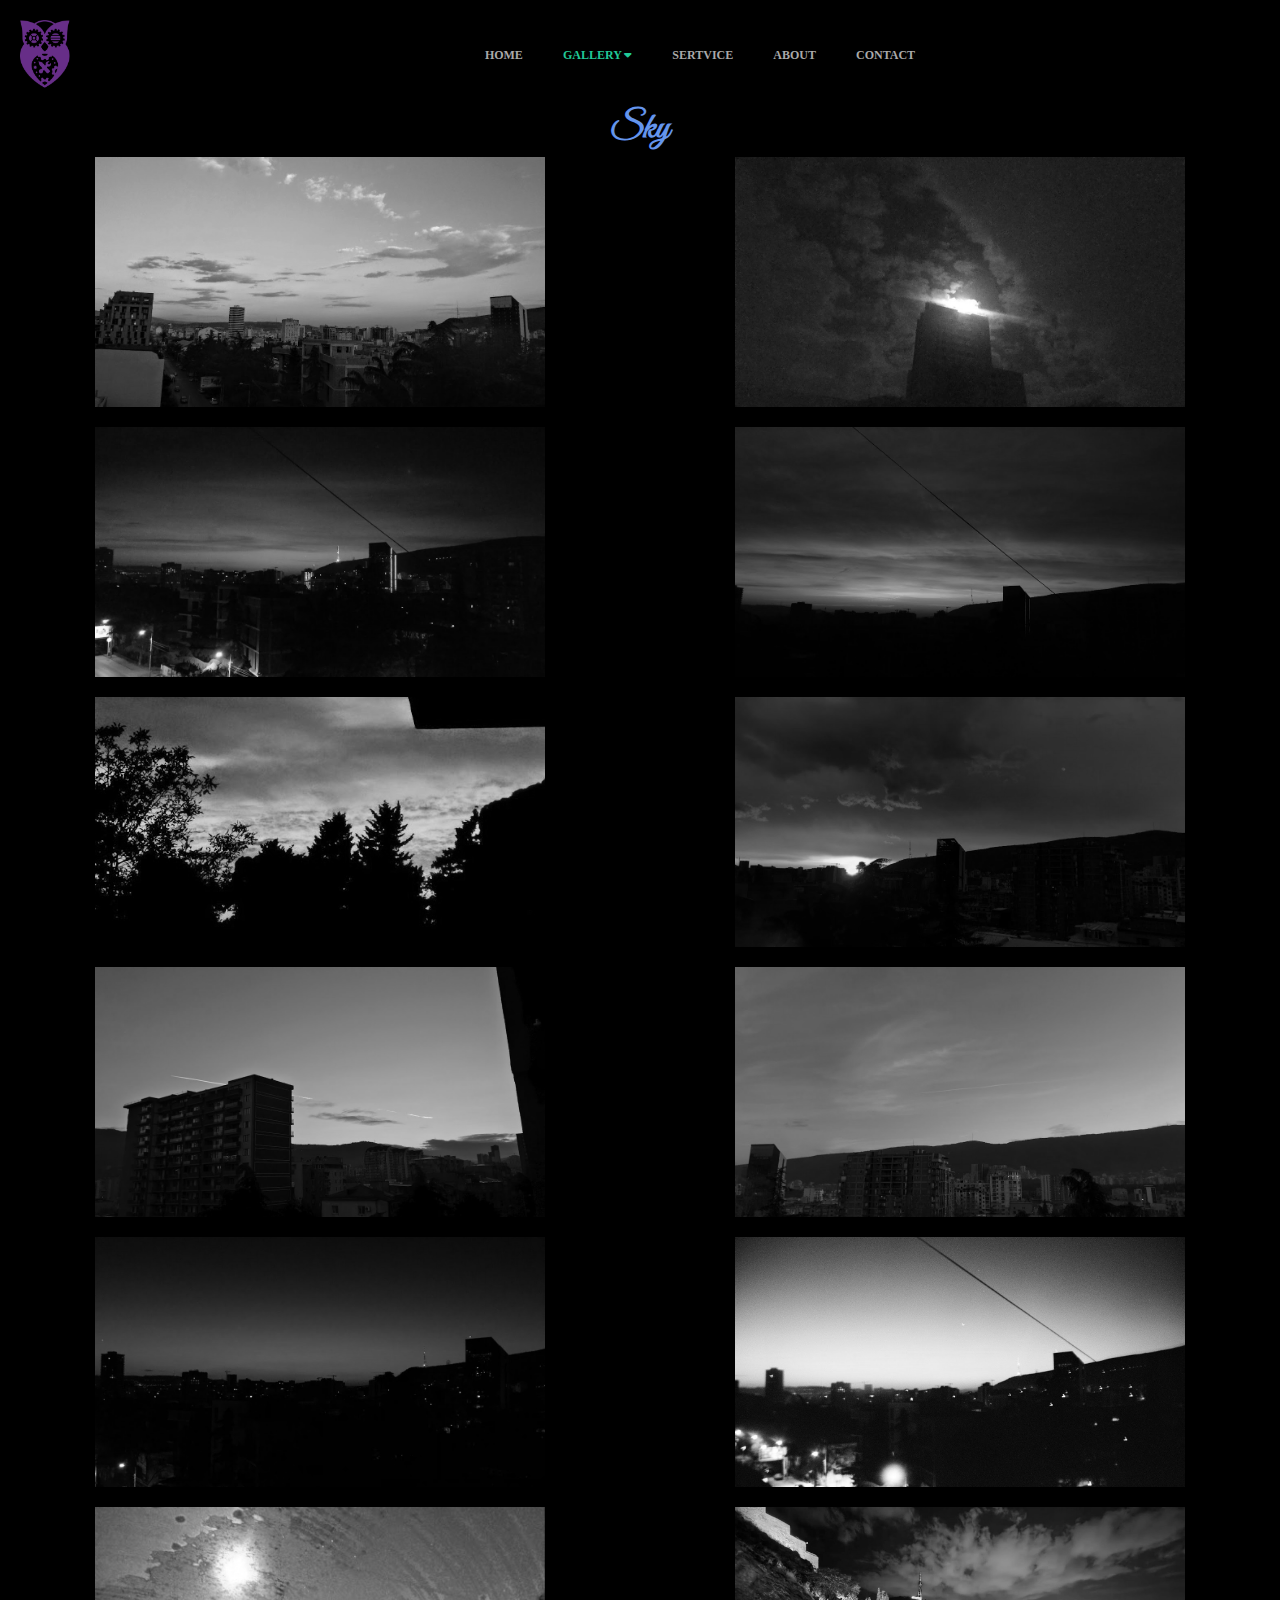
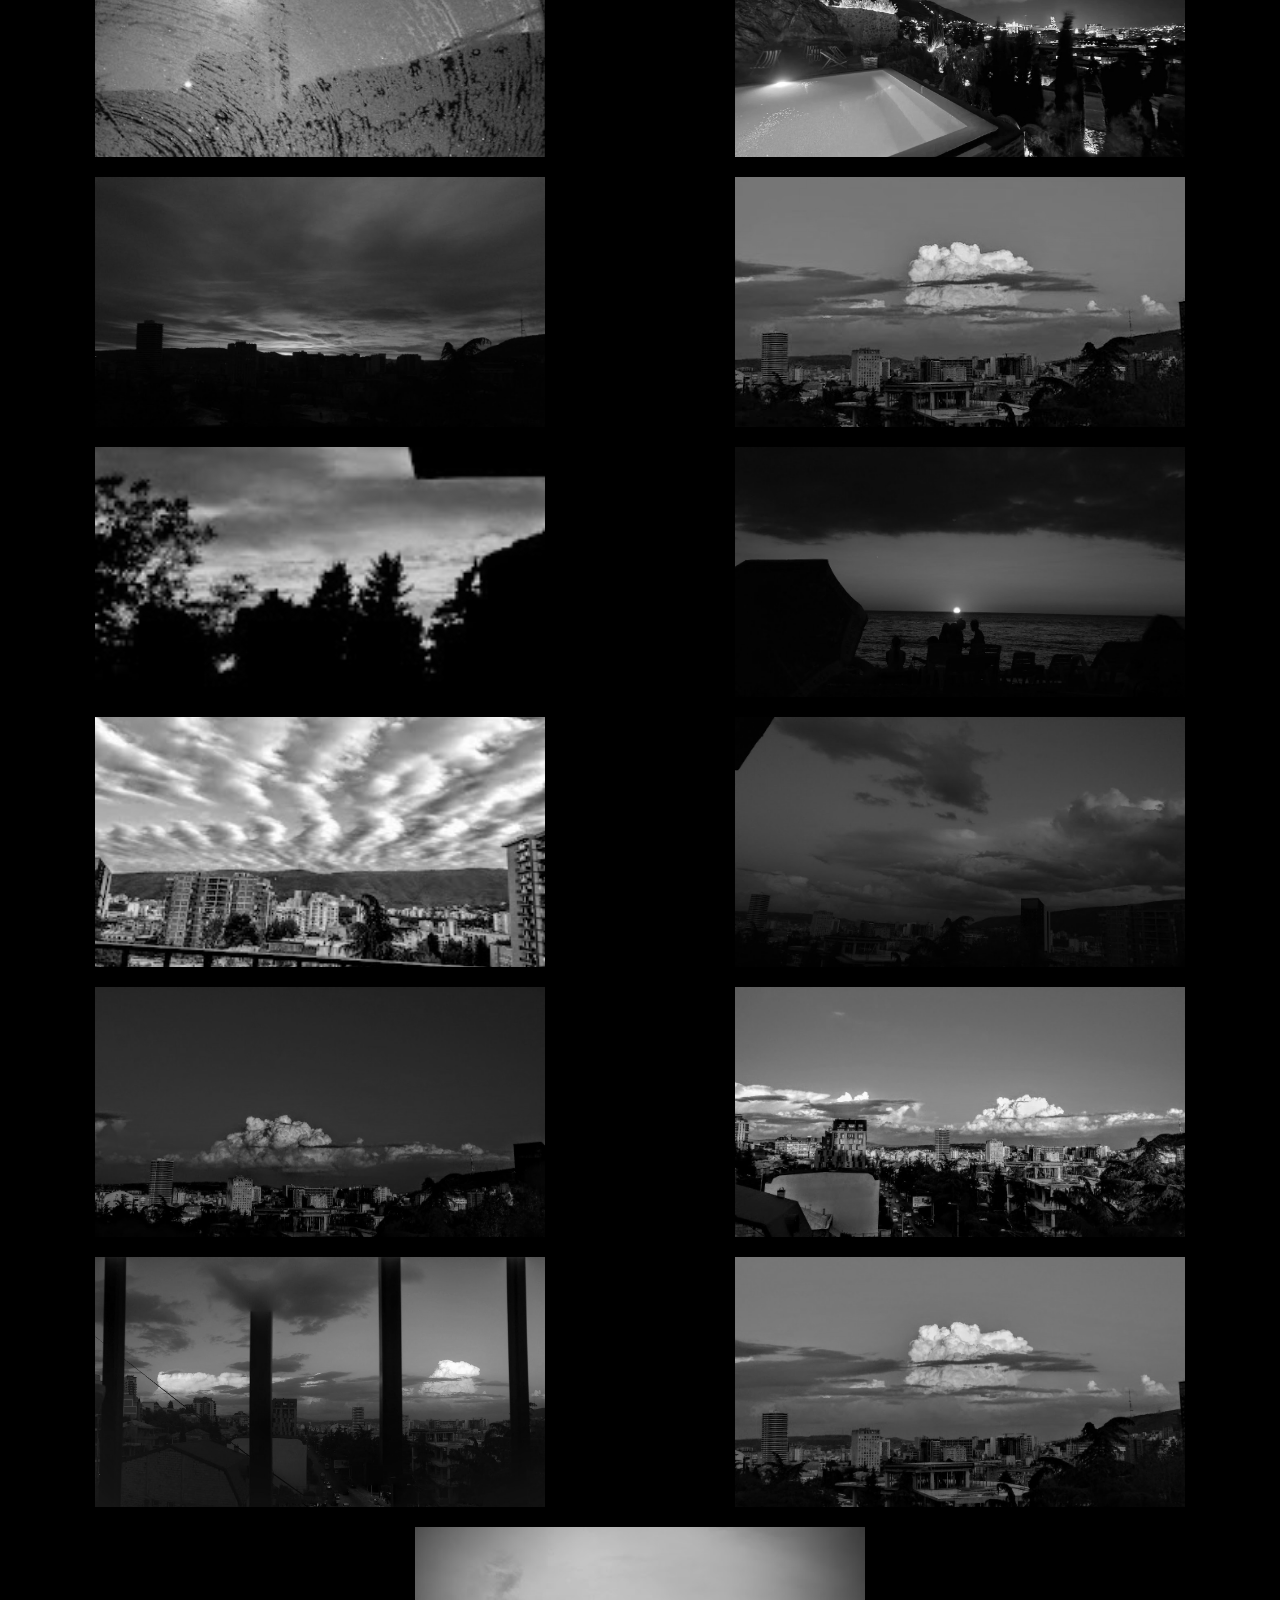
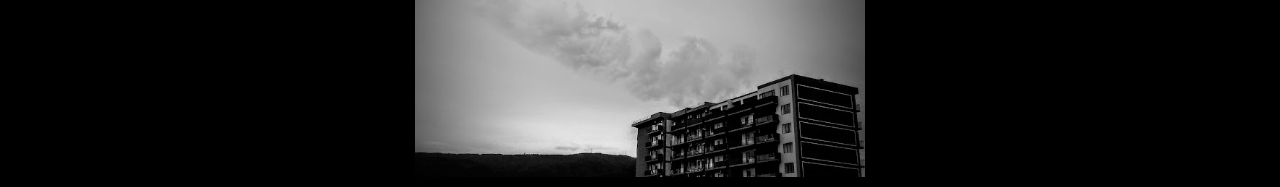
<file: images pages/sky.html>
<!DOCTYPE html>
<html lang="en">
<head>
    <meta charset="UTF-8">
    <meta http-equiv="X-UA-Compatible" content="IE=edge">
    <meta name="viewport" content="width=device-width, initial-scale=1.0">
    <link rel="stylesheet" href="https://cdnjs.cloudflare.com/ajax/libs/font-awesome/6.2.1/css/all.min.css">
    <link rel="stylesheet" href="../css/reset.css">
    <link rel="stylesheet" href="../css/fromairport.css">
    <link rel="stylesheet" href="../css/style.css">
    <link href="https://fonts.googleapis.com/css2?family=Great+Vibes&display=swap" rel="stylesheet">
    <title>Photography Art</title>
</head>
<body>
    <!-- header for my project -->
    <header>
        <div class="container">
            <div class="div1">
                <a class="geolab" href="../index.html"><img src="../images/Group 2.png" alt="geolab"></a>
            </div>
            <nav>
                <ul class="list1">
                   <a class="home1" href="../index.html"><li>HOME</li></a> 
                   <a class="gallery1" href="../pages/gallery.html"> <li>GALLERY <i class="fas fa-caret-down"></i></li></a>
                   <!-- <ul class="dropdown">
                    <li>sky</li>
                    <li>builds</li>
                    <li>nature</li>
                    <li>paint</li>
                   </ul> -->
                   <a href="../pages/service.html"> <li>SERTVICE</li></a>
                   <a href="../pages/about.html"> <li>ABOUT</li></a>
                   <a href="../pages/contact.html"> <li>CONTACT</li></a>
                </ul>
            </nav>
            <div class="logos">
                <i class="fa-brands fa fa-facebook fa-2x"></i>
                <i class="fa-brands fa fa-twitter fa-2x"></i>
                <i class="fa-brands fa fa-youtube fa-2x"></i>
                <i class="fa-brands fa fa-instagram fa-2x"></i>
            </div>
        </div>
    </header>
    <main>
        <section>
            <h1 class="head1">Sky</h1>
            <div class="container2">
              <img src="../images/sky/1 (101).jpg" alt="sky">
              <img src="../images/sky/1 (102).jpg" alt="sky">
              <img src="../images/sky/1 (110).jpg" alt="sky">
              <img src="../images/sky/1 (111).jpg" alt="sky">
              <img src="../images/sky/1 (2).jpg" alt="sky">
              <img src="../images/sky/1 (32).jpg" alt="sky">
              <img src="../images/sky/1 (33).jpg" alt="sky">
              <img src="../images/sky/1 (34).jpg" alt="sky">
              <img src="../images/sky/1 (38).jpg" alt="sky">
              <img src="../images/sky/1 (56).jpg" alt="sky">
              <img src="../images/sky/1 (6).jpg" alt="sky">
              <img src="../images/sky/1 (69).JPG" alt="sky">
              <img src="../images/sky/1 (74).jpg" alt="sky">
              <img src="../images/sky/1 (8).jpg" alt="sky">
              <img src="../images/sky/1 (87).jpg" alt="sky">
              <img src="../images/sky/1 (88).jpg" alt="sky">
              <img src="../images/sky/1 (89).jpg" alt="sky">
              <img src="../images/sky/1 (90).jpg" alt="sky">
              <img src="../images/sky/1 (91).jpg" alt="sky">
              <img src="../images/sky/1 (92).jpg" alt="sky">
              <img src="../images/sky/1 (93).jpg" alt="sky">
              <img src="../images/sky/1 (94).jpg" alt="sky">
              <img src="../images/sky/1 (97).jpg" alt="sky">
            </div>
        </section>
    </main>
</body>
</html>
</file>
<file: css/fromairport.css>
section {
    background-color: black;
}
.container2 {
    display: flex;
    justify-content: space-around;
    flex-flow: row wrap;
}
.head1 {
    text-align: center;
    font-size: 36px;
    color: #6495ED;
    font-weight: bolder;
    font-family: 'Great Vibes', cursive;
}

.container2 >img {
    width: 450px;
    height: 250px;
    filter: grayscale(100%);
    margin: 10px;
    object-fit: cover;
}
.container2 > img:hover {
    filter: grayscale(0%);
}
</file>
<file: css/style.css>
body {
    background-color: black;
}
.container {
    background-color:black;
    width: 1530px;
    display: flex;
    justify-content: space-between;
    flex-flow: row wrap;
    align-items: center;
}
.div1 > .geolab > img {
    width: 50px;
    margin: 20px;
    animation: anime 3s linear infinite ;
}
@keyframes anime {
    0% {
        filter: hue-rotate(0deg);
    }
    50% {
        filter: hue-rotate(160deg);
    }
    100% {
        filter: hue-rotate(360deg);
    }
}
nav > .list1 {
    display: flex;
    justify-content: center;
    margin: 20px;
    position: relative;
}
.list1 > a {
    margin: 20px;
    color: darkgrey;
    font-weight: bolder;
    font-size: 12px;
}
.list1 > .home {
    color: #20c997;
}
.list1 >a:hover {
    color: #20c997;
}
.logos > i {
    margin-top:20px;
    margin-right: 20px;
    color: darkgrey;
    font-weight: normal;
}
i:hover {
    color: white;
}

/* section for cards */
h1 {
    color: #20c997;
    font-family: 'Great Vibes', cursive;
    font-size: 36px;
    text-align: center;
}
img {
    object-fit: cover;
}
.mysection {
    display: flex;
    justify-content: space-around;
}
.myalbums {
    display: flex;
    position: absolute;
    margin-top: 2rem;
    /* margin-left: 2rem; */
}
.myalbums .plane {
    width: 450px;
    height: 400px;
    position: relative;
    display: inline-block;
}
.myalbums  h2 {
    position: absolute;
    color: white;
    font-size: 25px;
    margin-top: 150px;
    margin-left: 160px;
}
.plane {
    filter: grayscale(100%);
}
.plane:hover {
    filter: grayscale(0%);
}
/* button style */
.button {
    border: 1px solid red;
    width: 100px;
    height: 30px;
    padding-top: 5px;
    padding-left: 5px;
    display: inline-block;
    position: absolute;
    top: 50%;
    left: 50%;
    transform: translate(-50%, -50%);
    color: white;
    font-weight: bolder;
}
.button:hover {
    color: black;
    background-color: whitesmoke;
}
/* second card */

.season {
    display: flex;
    position: absolute;
    margin-top: 2rem;
    margin-left: 30rem;
}
.season .seasons {
    width: 450px;
    height: 400px;
    position: relative;
    display: inline-block;
}
.season h2 {
    position: absolute;
    color: white;
    font-size: 25px;
    margin-top: 150px;
    margin-left: 190px;
}
.seasons {
    filter: grayscale(100%);
}
.seasons:hover {
    filter: grayscale(0%);
}
.list1 .gallery1 {
    color: #20c997;
}
/* third card */
.art {
    display: flex;
    position: absolute;
    margin-top: 2rem;
    margin-left: 60rem;
}
.art .art1 {
    width: 450px;
    height: 400px;
    position: relative;
    display: inline-block;
}
.art h2 {
    position: absolute;
    color: white;
    font-size: 25px;
    margin-top: 150px;
    margin-left: 210px;
}
.art {
    filter: grayscale(100%);
}
.art:hover {
    filter: grayscale(0%);
}
/* fourth card */
.nature {
    display: flex;
    position: absolute;
    margin-top: 30rem;
    
}
.nature .nature1 {
    width: 450px;
    height: 400px;
    position: relative;
    display: inline-block;
}
.nature h2 {
    position: absolute;
    color: white;
    font-size: 25px;
    margin-top: 150px;
    margin-left: 190px;
}
.nature {
    filter: grayscale(100%);
}
.nature:hover {
    filter: grayscale(0%);
}
/* fifth card */
.sky {
    display: flex;
    position: absolute;
    margin-top: 30rem;
    margin-left: 30rem;
}
.sky .sky1 {
    width: 450px;
    height: 400px;
    position: relative;
    display: inline-block;
}
.sky h2 {
    position: absolute;
    color: white;
    font-size: 25px;
    margin-top: 150px;
    margin-left: 190px; 
}
.sky {
    filter: grayscale(100%);
}
.sky:hover {
    filter: grayscale(0%);
}
/* sisxth card */
.another {
    display: flex;
    position: absolute;
    margin-top: 30rem;
    margin-left: 60rem;
    filter:grayscale(100%);
}
.another:hover {
    filter: grayscale(0%);
}
.another .another1 {
    width: 450px;
    height: 400px;
    position: relative;
    display: inline-block;
}
.another h2 {
    position: absolute;
    color: white;
    font-size: 25px;
    margin-top: 150px;
    margin-left: 190px;
}
/* footer style */

.myfooter1 {
    color: white;
    margin-top: 1000px;
    text-align: center;
    margin-bottom: 50px;
}
.myfooter {
    margin-top: 100px;
    color: #20c997;
    text-align: center;
    margin-bottom: 50px;
}
</file>
